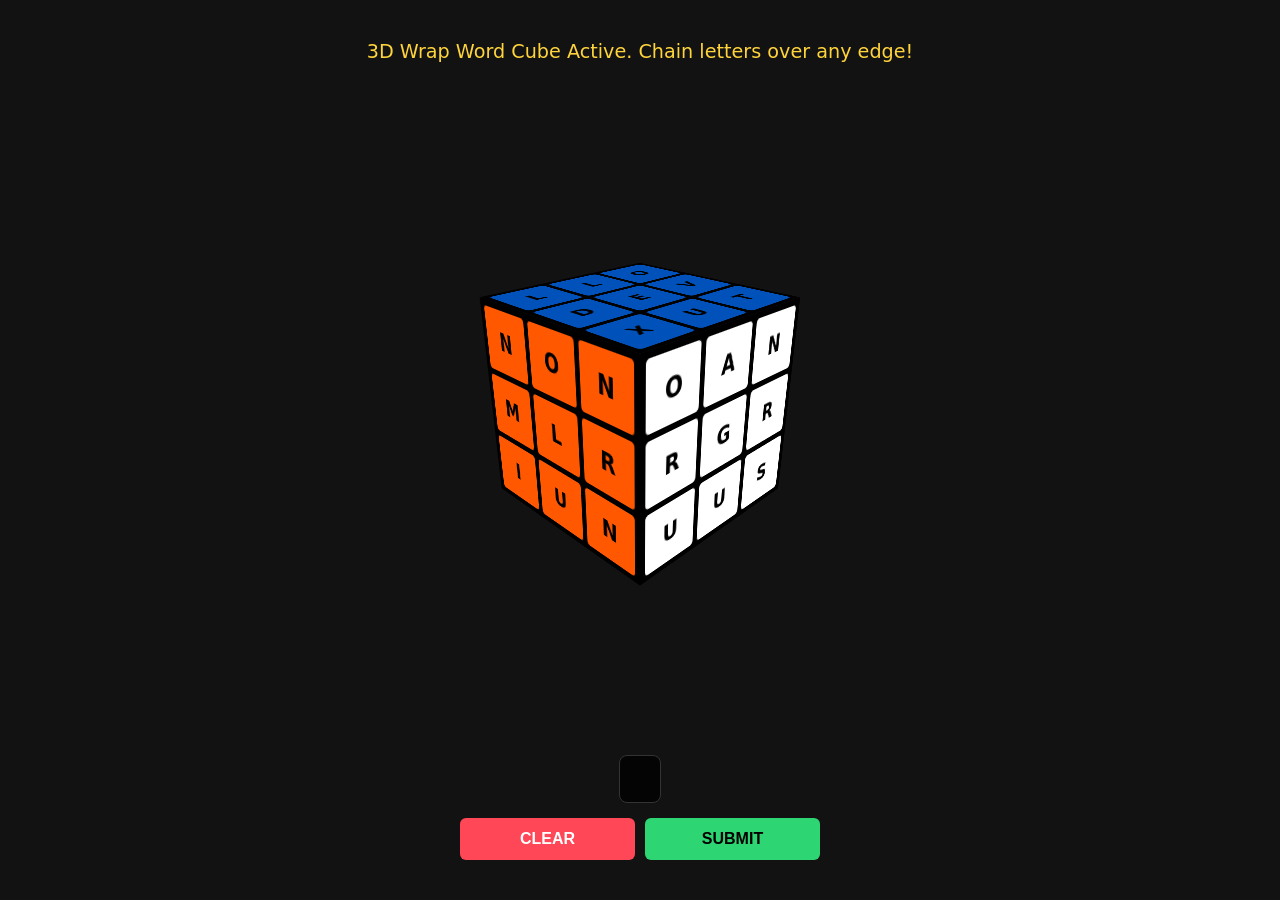
<file: page/index.html>
<!DOCTYPE html>
<html lang="en">
<head>
    <meta charset="UTF-8">
    <meta name="viewport" content="width=device-width, initial-scale=1.0">
    <title>3D Word Cube - Wordle Style</title>
    <style>
        * {
            box-sizing: border-box;
            margin: 0;
            padding: 0;
        }

        body {
            background-color: #121212;
            display: flex;
            flex-direction: column;
            justify-content: center;
            align-items: center;
            height: 100vh;
            overflow: hidden;
            user-select: none;
            font-family: system-ui, -apple-system, sans-serif;
            color: white;
        }

        .ui-container {
            position: absolute;
            bottom: 40px;
            display: flex;
            flex-direction: column;
            align-items: center;
            gap: 15px;
            z-index: 10;
            width: 100%;
            max-width: 400px;
            padding: 0 20px;
        }

        .current-word {
            font-size: 2rem;
            font-weight: bold;
            letter-spacing: 2px;
            min-height: 48px;
            text-transform: uppercase;
            background: rgba(0, 0, 0, 0.8);
            padding: 5px 20px;
            border-radius: 8px;
            border: 1px solid #333;
            display: flex;
            align-items: center;
            justify-content: center;
        }

        .btn-group {
            display: flex;
            gap: 10px;
            width: 100%;
        }

        button {
            flex: 1;
            padding: 12px;
            font-size: 1rem;
            font-weight: bold;
            border: none;
            border-radius: 6px;
            cursor: pointer;
            text-transform: uppercase;
            transition: background 0.2s;
        }

        .btn-submit { background-color: #2ed573; color: black; }
        .btn-submit:hover { background-color: #26af5f; }
        .btn-clear { background-color: #ff4757; color: white; }
        .btn-clear:hover { background-color: #d63c4a; }

        .message {
            position: absolute;
            top: 40px;
            font-size: 1.2rem;
            font-weight: 500;
            min-height: 30px;
            color: #ffd43b;
            text-align: center;
            padding: 0 20px;
        }

        .scene {
            width: 210px;
            height: 210px;
            perspective: 600px;
            margin-bottom: 100px;
        }

        .cube {
            width: 100%;
            height: 100%;
            position: relative;
            transform-style: preserve-3d;
            transform: rotateX(-25deg) rotateY(45deg);
            transition: transform 0.05s ease-out;
        }

        .face {
            position: absolute;
            width: 210px;
            height: 210px;
            background: #000000;
            padding: 6px;
            display: grid;
            grid-template-columns: repeat(3, 1fr);
            grid-template-rows: repeat(3, 1fr);
            gap: 6px;
            backface-visibility: hidden;
        }

        .sticker {
            border-radius: 4px;
            display: flex;
            align-items: center;
            justify-content: center;
            font-size: 1.5rem;
            font-weight: bold;
            color: #000000;
            text-transform: uppercase;
            cursor: pointer;
            transition: transform 0.1s, opacity 0.3s;
        }

        .sticker.selected {
            transform: scale(0.9);
            border: 3px solid #ffffff;
            color: #ffffff !important;
            background-color: #333333 !important;
        }

        .sticker.cleared {
            opacity: 0;
            visibility: hidden;
            pointer-events: none;
        }

        /* 3D Transform Space positions matching standard fold coordinates */
        .front  { transform: rotateY(  0deg) translateZ(105px); }
        .back   { transform: rotateY(180deg) translateZ(105px); }
        .right  { transform: rotateY( 90deg) translateZ(105px); }
        .left   { transform: rotateY(-90deg) translateZ(105px); }
        .top    { transform: rotateX( 90deg) translateZ(105px); }
        .bottom { transform: rotateX(-90deg) translateZ(105px); }

        .color-white  { background-color: #ffffff; }
        .color-yellow { background-color: #ffd43b; }
        .color-green  { background-color: #009e60; }
        .color-blue   { background-color: #0051ba; }
        .color-red    { background-color: #b71234; }
        .color-orange { background-color: #ff5800; }
    </style>
</head>
<body>

    <div class="message" id="message">3D Wrap Word Cube Active. Chain letters over any edge!</div>

    <div class="scene">
        <div class="cube" id="cube">
            <div class="face front" data-face="front" data-color="color-white"></div>
            <div class="face back" data-face="back" data-color="color-yellow"></div>
            <div class="face right" data-face="right" data-color="color-red"></div>
            <div class="face left" data-face="left" data-color="color-orange"></div>
            <div class="face top" data-face="top" data-color="color-blue"></div>
            <div class="face bottom" data-face="bottom" data-color="color-green"></div>
        </div>
    </div>

    <div class="ui-container">
        <div class="current-word" id="current-word"></div>
        <div class="btn-group">
            <button class="btn-clear" onclick="clearSelection()">Clear</button>
            <button class="btn-submit" onclick="submitWord()">Submit</button>
        </div>
    </div>

    <script src="cubex_dictionary.js"></script>
    <script>
        const letters = "AAAAAAAAABBCCDDDDEEEEEEEEEEEEFFGGGHHIIIIIIIIIJKLLLLMMNNNNNNOOOOOOOOPPQRRRRRRSSSSSSTTTTTTUUUUVVWWXYYZ";
        let selectedStickers = [];
        let suppressClickAfterDrag = false;

        // --- 3D ADJACENCY MAP (THE RUBIK HINGE MATH) ---
        // Maps the boundary rows/columns of each face to their neighbor coordinates
        const faceAdjacency = {
            front: {
                top:    { face: 'top',    indices: [6, 7, 8] }, // Bottom row of top
                bottom: { face: 'bottom', indices: [0, 1, 2] }, // Top row of bottom
                left:   { face: 'left',   indices: [2, 5, 8] }, // Right col of left
                right:  { face: 'right',  indices: [0, 3, 6] }  // Left col of right
            },
            back: {
                top:    { face: 'top',    indices: [2, 1, 0] },
                bottom: { face: 'bottom', indices: [8, 7, 6] },
                left:   { face: 'right',  indices: [2, 5, 8] },
                right:  { face: 'left',   indices: [0, 3, 6] }
            },
            right: {
                top:    { face: 'top',    indices: [8, 5, 2] },
                bottom: { face: 'bottom', indices: [2, 5, 8] },
                left:   { face: 'front',  indices: [2, 5, 8] },
                right:  { face: 'back',   indices: [0, 3, 6] }
            },
            left: {
                top:    { face: 'top',    indices: [0, 3, 6] },
                bottom: { face: 'bottom', indices: [6, 3, 0] },
                left:   { face: 'back',   indices: [2, 5, 8] },
                right:  { face: 'front',  indices: [0, 3, 6] }
            },
            top: {
                top:    { face: 'back',   indices: [2, 1, 0] },
                bottom: { face: 'front',  indices: [0, 1, 2] },
                left:   { face: 'left',   indices: [0, 1, 2] },
                right:  { face: 'right',  indices: [2, 1, 0] }
            },
            bottom: {
                top:    { face: 'front',  indices: [6, 7, 8] },
                bottom: { face: 'back',   indices: [6, 7, 8] },
                left:   { face: 'left',   indices: [6, 7, 8] },
                right:  { face: 'right',  indices: [6, 7, 8] }
            }
        };

        // Initialize Cube
        document.querySelectorAll('.face').forEach(face => {
            const baseColor = face.getAttribute('data-color');
            const faceName = face.getAttribute('data-face');
            
            for (let i = 0; i < 9; i++) {
                const sticker = document.createElement('div');
                sticker.classList.add('sticker', baseColor);
                sticker.textContent = letters[Math.floor(Math.random() * letters.length)];
                
                sticker.dataset.face = faceName;
                sticker.dataset.index = i;
                
                sticker.addEventListener('click', (e) => handleStickerClick(e, sticker));
                face.appendChild(sticker);
            }
        });

        function getBoundaryEdges(face, row, col) {
            const bounds = faceAdjacency[face];
            const edges = [];
            if (row === 0) edges.push(bounds.top);
            if (row === 2) edges.push(bounds.bottom);
            if (col === 0) edges.push(bounds.left);
            if (col === 2) edges.push(bounds.right);
            return edges;
        }

        // 3D Adjacency Engine Validation
        function isAdjacent3D(lastSticker, nextSticker) {
            const f1 = lastSticker.dataset.face;
            const idx1 = parseInt(lastSticker.dataset.index);
            const f2 = nextSticker.dataset.face;
            const idx2 = parseInt(nextSticker.dataset.index);

            const r1 = Math.floor(idx1 / 3), c1 = idx1 % 3;
            const r2 = Math.floor(idx2 / 3), c2 = idx2 % 3;

            if (f1 === f2) {
                return Math.abs(r1 - r2) <= 1 && Math.abs(c1 - c2) <= 1;
            }

            const edges = getBoundaryEdges(f1, r1, c1);
            return edges.some(edge => edge.face === f2 && edge.indices.includes(idx2));
        }

        function handleStickerClick(e, sticker) {
            e.stopPropagation();
            if (suppressClickAfterDrag) {
                suppressClickAfterDrag = false;
                return;
            }
            if (sticker.classList.contains('cleared')) return;

            const selectedIndex = selectedStickers.indexOf(sticker);
            if (selectedIndex !== -1) {
                selectedStickers.splice(selectedIndex).forEach(s => s.classList.remove('selected'));
                updateWordDisplay();
                return;
            }

            if (selectedStickers.length > 0) {
                const last = selectedStickers[selectedStickers.length - 1];
                if (!isAdjacent3D(last, sticker)) {
                    showMessage("Letters must be physically adjacent across the 3D grid!");
                    return;
                }
            }

            sticker.classList.add('selected');
            selectedStickers.push(sticker);
            updateWordDisplay();
        }

        function updateWordDisplay() {
            const word = selectedStickers.map(s => s.textContent).join('');
            document.getElementById('current-word').textContent = word;
        }

        function clearSelection() {
            selectedStickers.forEach(s => s.classList.remove('selected'));
            selectedStickers = [];
            updateWordDisplay();
        }

        function submitWord() {
            const currentWord = selectedStickers.map(s => s.textContent).join('');
            
            if (currentWord.length < 2 || currentWord.length > 12) {
                showMessage("Words must be between 2 and 12 letters long.");
                return;
            }

            if (wordSet.has(currentWord.toUpperCase())) {
                showMessage(`Valid 3D Word: ${currentWord}!`, "#2ed573");
                selectedStickers.forEach(s => {
                    s.classList.remove('selected');
                    s.classList.add('cleared');
                });
                selectedStickers = [];
                updateWordDisplay();
            } else {
                showMessage(`"${currentWord}" not found in local dictionary.`, "#ff4757");
                clearSelection();
            }
        }

        function showMessage(txt, color = "#ffd43b") {
            const msgEl = document.getElementById('message');
            msgEl.textContent = txt;
            msgEl.style.color = color;
        }

        // Camera Drag Mechanics
        const cube = document.getElementById('cube');
        let isDragging = false;
        let dragDistance = 0;
        let previousPointer = { x: 0, y: 0 };
        let currentRotation = { x: -25, y: 45 };
        const DRAG_CLICK_THRESHOLD = 5;

        function beginDrag(clientX, clientY) {
            isDragging = true;
            dragDistance = 0;
            suppressClickAfterDrag = false;
            previousPointer = { x: clientX, y: clientY };
        }

        function updateDrag(clientX, clientY) {
            if (!isDragging) return;
            const deltaMove = {
                x: clientX - previousPointer.x,
                y: clientY - previousPointer.y
            };
            dragDistance += Math.abs(deltaMove.x) + Math.abs(deltaMove.y);
            if (dragDistance > DRAG_CLICK_THRESHOLD) {
                suppressClickAfterDrag = true;
            }
            currentRotation.y += deltaMove.x * 0.4;
            currentRotation.x -= deltaMove.y * 0.4;
            cube.style.transform = `rotateX(${currentRotation.x}deg) rotateY(${currentRotation.y}deg)`;
            previousPointer = { x: clientX, y: clientY };
        }

        function endDrag() {
            isDragging = false;
        }

        window.addEventListener('mousedown', (e) => beginDrag(e.clientX, e.clientY));
        window.addEventListener('mousemove', (e) => updateDrag(e.clientX, e.clientY));
        window.addEventListener('mouseup', endDrag);

        window.addEventListener('touchstart', (e) => {
            if (e.touches.length !== 1) return;
            beginDrag(e.touches[0].clientX, e.touches[0].clientY);
        }, { passive: true });

        window.addEventListener('touchmove', (e) => {
            if (e.touches.length !== 1) return;
            updateDrag(e.touches[0].clientX, e.touches[0].clientY);
        }, { passive: true });

        window.addEventListener('touchend', endDrag);
    </script>
</body>
</html>
</file>
